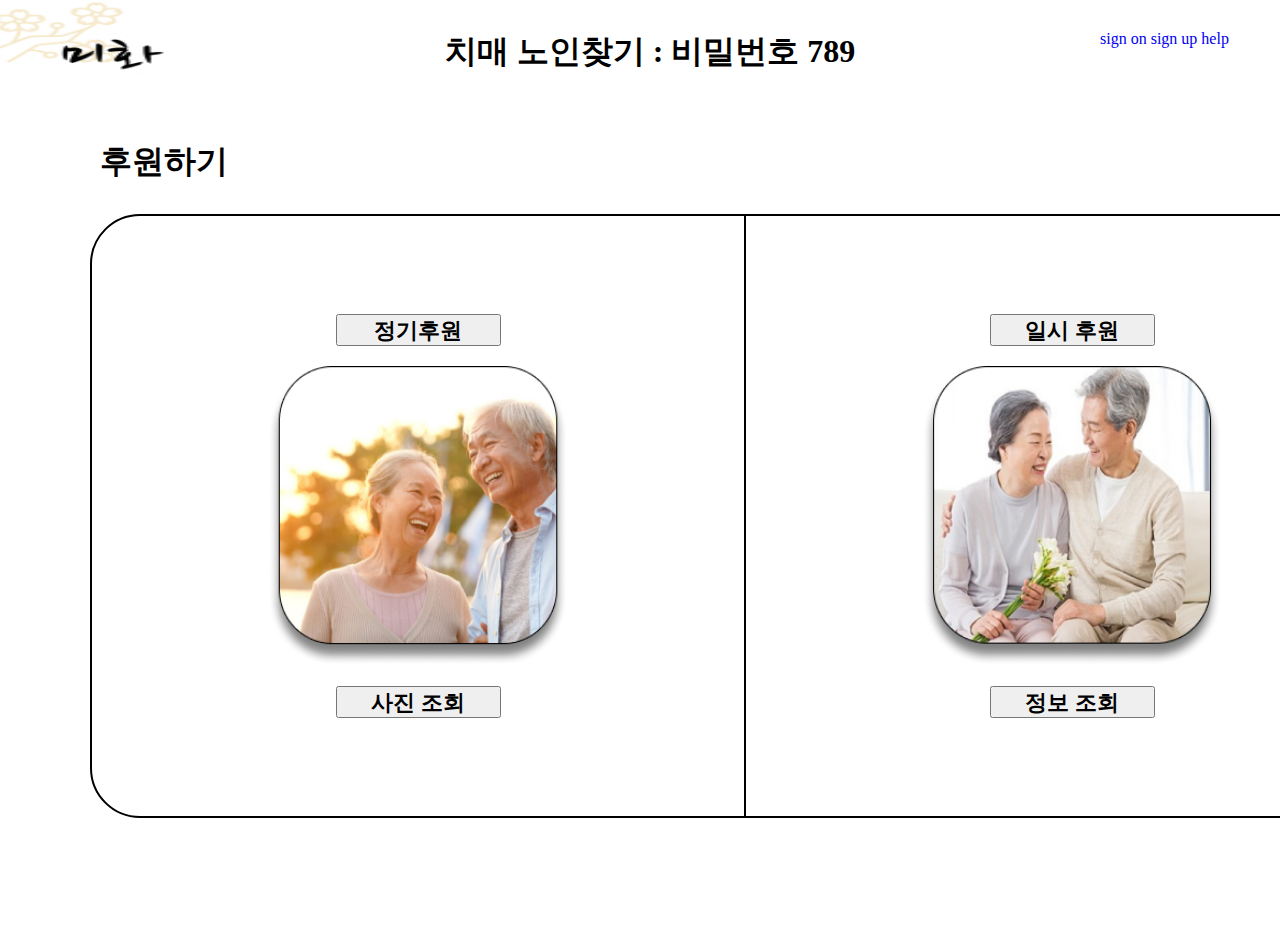
<file: donate.html>
<!DOCTYPE html>
<html lang="en">
<head>
    <meta charset="UTF-8">
    <meta name="viewport" content="width=device-width, initial-scale=1.0">
    <link rel="stylesheet" href="./css/donate/donate.css">
    <title>후원</title>
</head>
<body>
    <div id = "main">
            <div id = "header">
                <div id = "logo1">
                    <img src="./images/logo.jpg" alt ="로고">
                </div>
                <div id = "title">
                    <h1>치매 노인찾기 : 비밀번호 789</h1>
                </div>
                <div id="top">
                    <span class ="ls">
                        <a href="login.html">sign on</a>
                        <a href="signup.html">sign up</a>
                        <a href="help.html">help</a>
                    </span>
                </div>
            </div>
            <div id = "main2">
                <div id = "maintitle">
                    <h1>후원하기</h1>
                </div>
                    <div id="rectangle">
                        <div class ="johoi" id="n1">
                            <button>정기후원</button>
                            <img src="./images/donate1.png" alt="사진 조회">
                            <button>사진 조회</button>
                        </div>
                        <div class ="johoi">
                            <button>일시 후원</button>
                            <img src="./images/donate2.png" alt="정보 조회">
                            <button>정보 조회</button>
                        </div>
                    </div>
            </div>
    </div>
</body>
</html>
</file>
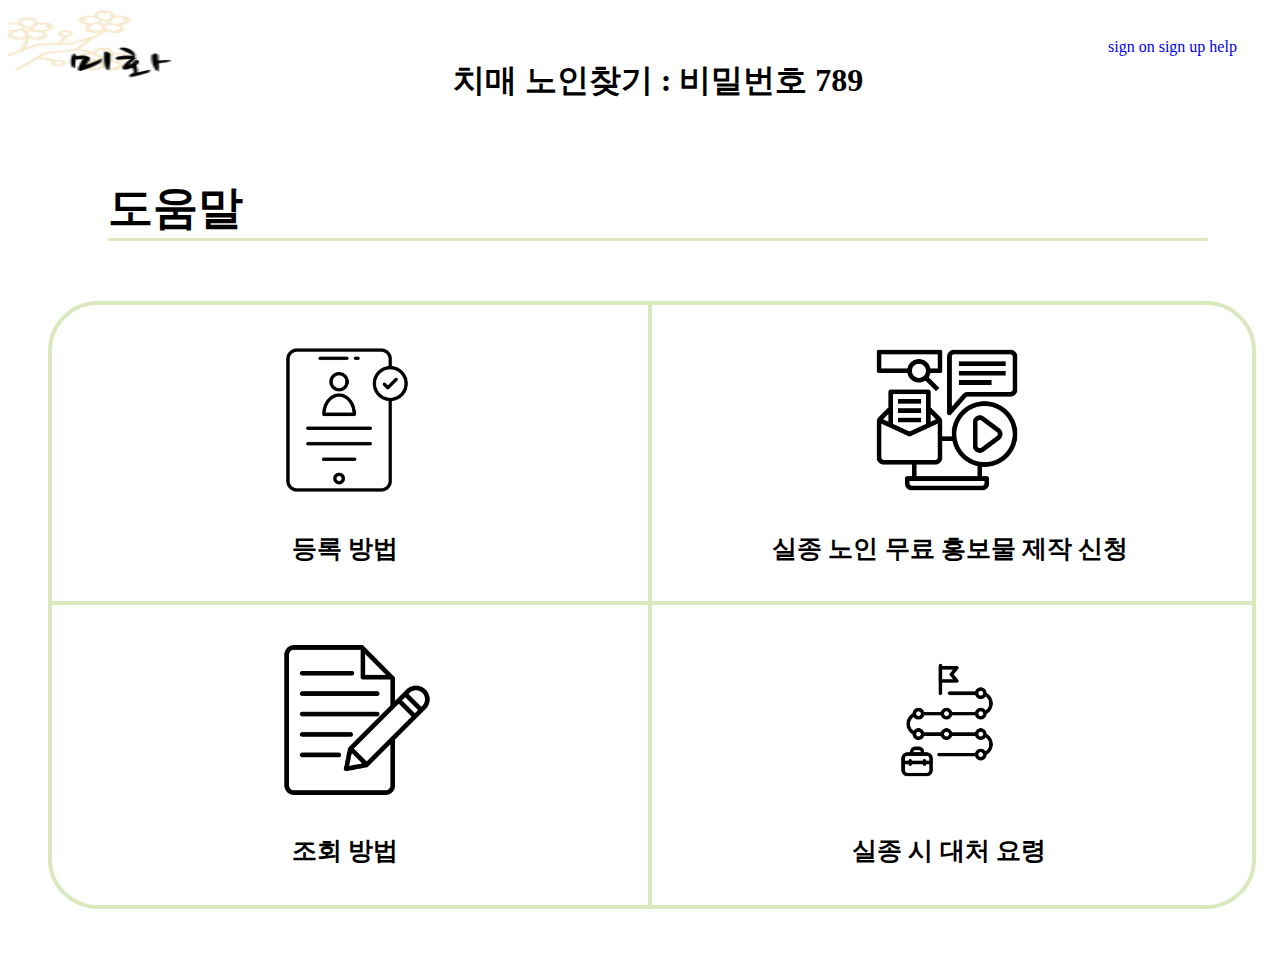
<file: help.html>
<!DOCTYPE html>
<html lang="en">
<head>
    <meta charset="UTF-8">
    <meta name="viewport" content="width=device-width, initial-scale=1.0">
    <link rel="stylesheet" href="./css/help/help.css">
    <title>도움말</title>
</head>
<body>
    <div id = "main">
            <div id = "header">
                <div id = "logo1">
                    <img src="./images/logo.jpg" alt ="로고">
                </div>
                <div id = "title">
                    <h1>치매 노인찾기 : 비밀번호 789</h1>
                </div>
                <div id="top">
                    <span class ="ls">
                        <a href="login.html">sign on</a>
                        <a href="signup.html">sign up</a>
                        <a href="help.html">help</a>
                    </span>
                </div>
            </div>
            <div id = "main2">
                <div id = "maintitle">
                    <h1>도움말</h1>
                </div>
                <div class="g_class">
                    <div class="g1 g2">
                        <img src="./images/regist.png" alt="등록">
                        <a>등록 방법</a>
                    </div>
                    <div class="g1">
                        <img src="./images/hongbo.png" alt="무료홍보">
                        <a>실종 노인 무료 홍보물 제작 신청</a>
                    </div>
                    <div class="g2">
                        <img src="./images/johoi.png" alt="조회">
                        <a>조회 방법</a>
                    </div>
                    <div class="g3">
                        <img src="./images/yoryung.png" alt="요령">
                        <a>실종 시 대처 요령</a>
                    </div>
                </div>
            </div>
            
    </div>
</body>
</html>
</file>
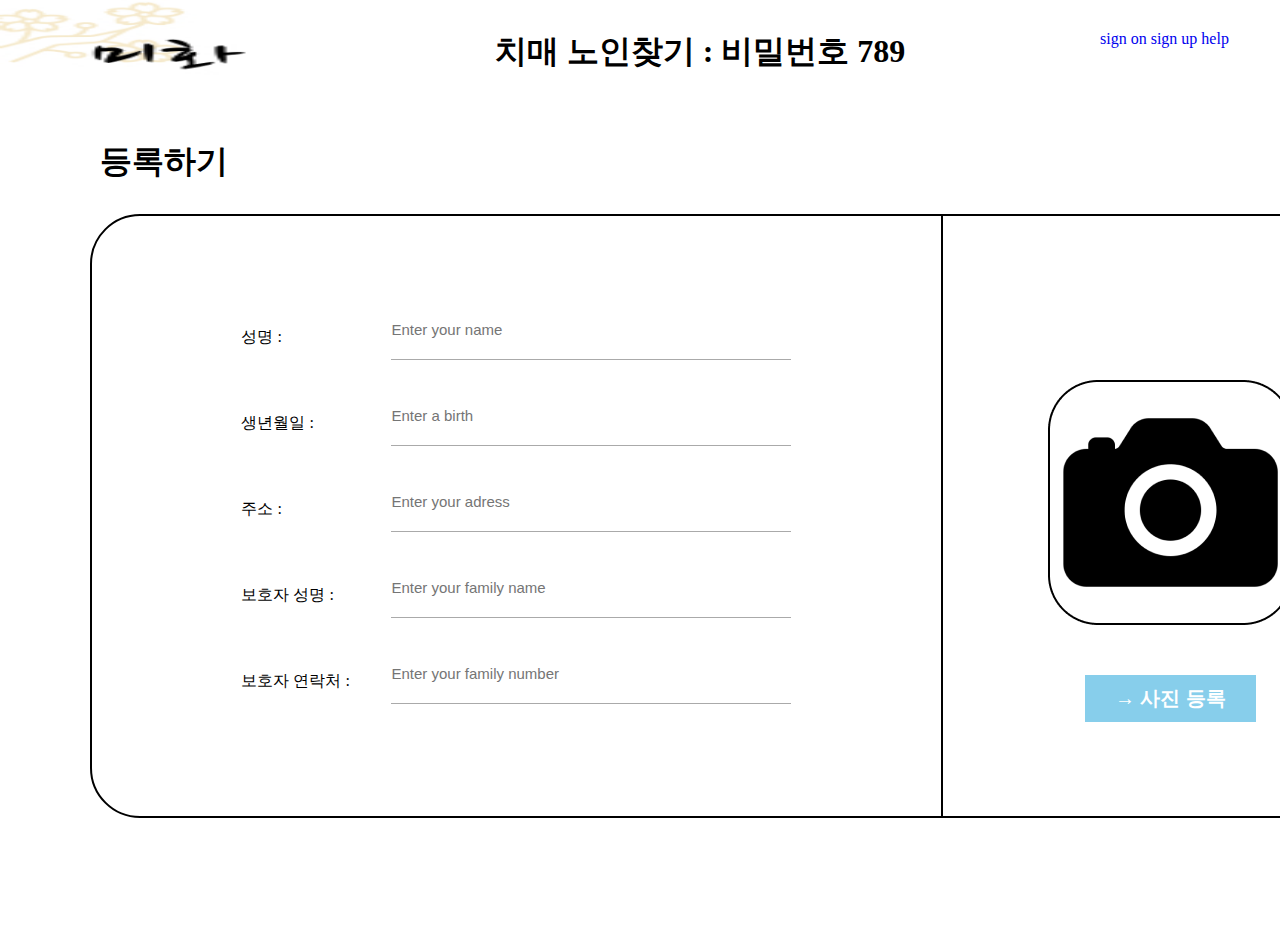
<file: insert.html>
<!DOCTYPE html>
<html lang="en">
<head>
    <meta charset="UTF-8">
    <meta name="viewport" content="width=device-width, initial-scale=1.0">
    <link rel="stylesheet" href="./css/insert/insert.css">
    <title>등록</title>
</head>
<body>
    <div id = "main">
            <div id = "header">
                <div id = "logo1">
                    <img src="./images/logo.jpg" alt ="로고">
                </div>
                <div id = "title">
                    <h1>치매 노인찾기 : 비밀번호 789</h1>
                </div>
                <div id="top">
                    <span class ="ls">
                        <a href="login.html">sign on</a>
                        <a href="signup.html">sign up</a>
                        <a href="help.html">help</a>
                    </span>
                </div>
            </div>
            <div id = "main2">
                <div id = "maintitle">
                    <h1>등록하기</h1>
                </div>
                    <div id="rectangle">
                        <div class ="johoi" id="n1">
                            <a><span>성명 : </span><input type="text" placeholder="Enter your name" /></a>
                            <a><span>생년월일 : </span><input type="number" placeholder="Enter a birth" /></a>
                            <a><span>주소 : </span><input type="text" placeholder="Enter your adress" /></a>
                            <a><span>보호자 성명 : </span><input type="text" placeholder="Enter your family name" /></a>
                            <a><span>보호자 연락처 : </span><input type="number" placeholder="Enter your family number" /></a>
                        </div>  
                        <div class ="johoi" id = "n2">
                            <img src="./images/camerajohoi.png" alt="사진 등록">
                            <button type="button" onclick="location.href='https://ansim.nid.or.kr/service/facility_list.aspx'">→ 사진 등록</button>
                        </div>

                    </div>
            </div>
    </div>
</body>
</html>
</file>
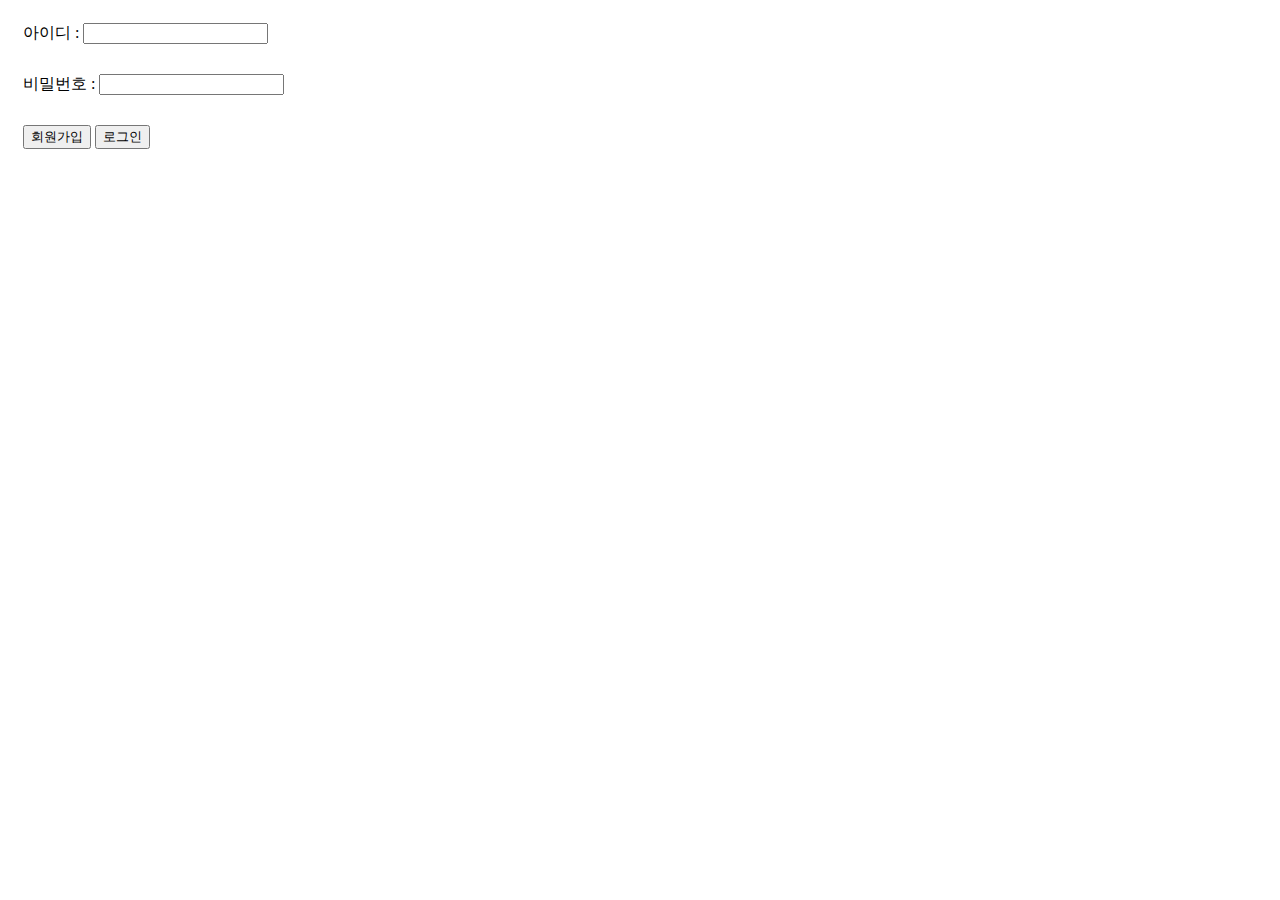
<file: login.html>
<!DOCTYPE html>
<html lang="en">

<head>
<meta charset="UTF-8">
<meta name="viewport" content="width=device-width, initial-scale=1.0">
<title>Login</title>
<script defer src="./js/login.js"></script>
    <style>div{
        padding:15px;
    }</style>
</head>

<body>
<div>
    <label> 아이디 : <input id ="id" type="text"></label>
</div>
<div>
    <label> 비밀번호 : <input id ="pw" type="text"></label>
</div>

<div>
    <a href="./login.html"><input type="button" value="회원가입"></a>
    <input type="button" value="로그인" onclick="login();">
</div>
</body>

</html>
</file>
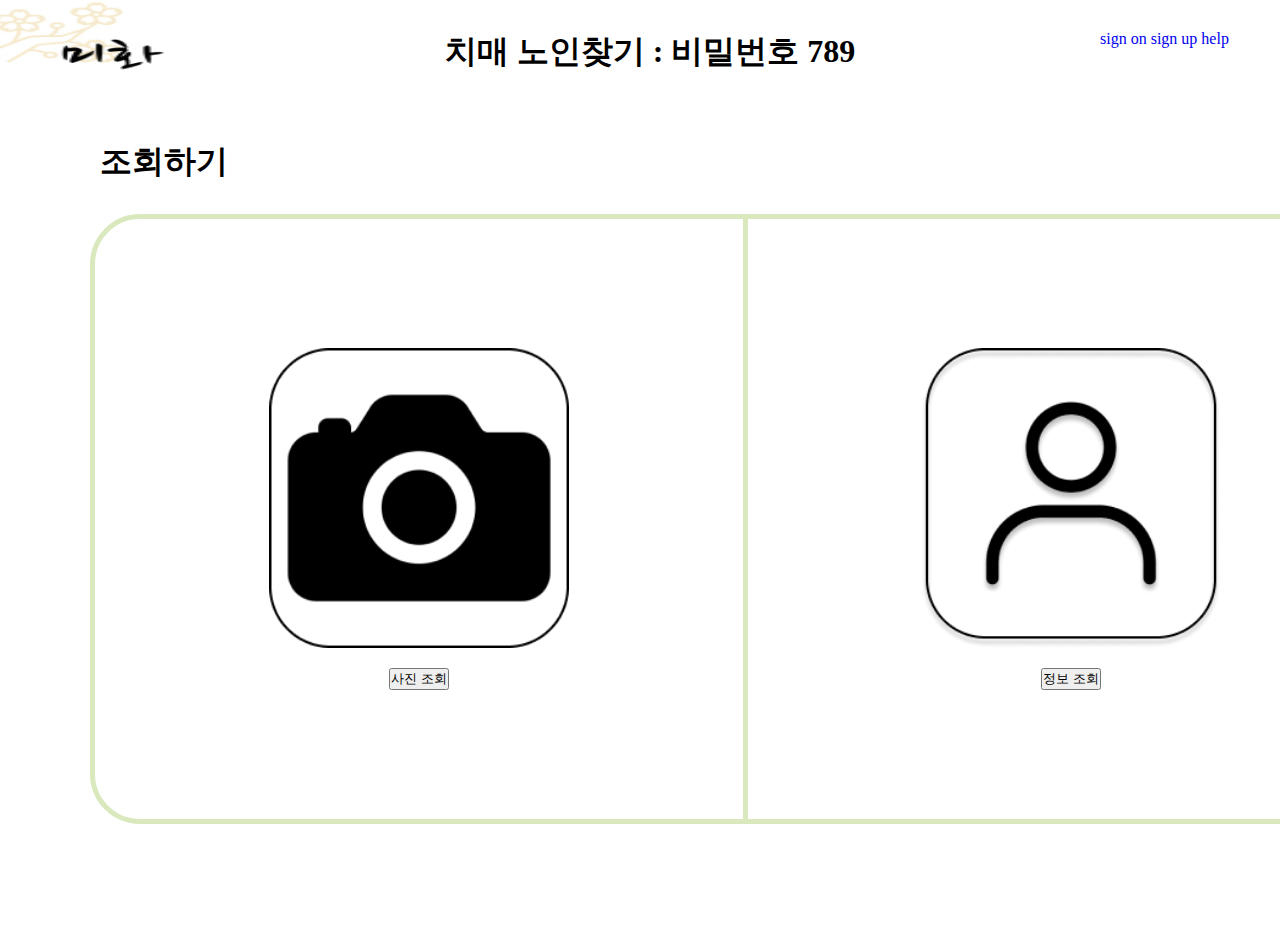
<file: select.html>
<!DOCTYPE html>
<html lang="en">
<head>
    <meta charset="UTF-8">
    <meta name="viewport" content="width=device-width, initial-scale=1.0">
    <link rel="stylesheet" href="./css/select/select.css">
    <title>조회</title>
</head>
<body>
    <div id = "main">
            <div id = "header">
                <div id = "logo1">
                    <img src="./images/logo.jpg" alt ="로고">
                </div>
                <div id = "title">
                    <h1>치매 노인찾기 : 비밀번호 789</h1>
                </div>
                <div id="top">
                    <span class ="ls">
                        <a href="login.html">sign on</a>
                        <a href="signup.html">sign up</a>
                        <a href="help.html">help</a>
                    </span>
                </div>
            </div>
            <div id = "main2">
                <div id = "maintitle">
                    <h1>조회하기</h1>
                </div>
                    <div id="rectangle">
                        <div class ="johoi" id="n1">
                            <img src="./images/camerajohoi.png" alt="사진 조회">
                            <button>사진 조회</button>
                        </div>
                        <div class ="johoi">
                            <img src="./images/peoplejohoi.png" alt="정보 조회">
                            <button>정보 조회</button>
                        </div>
                    </div>
            </div>
    </div>
</body>
</html>
</file>
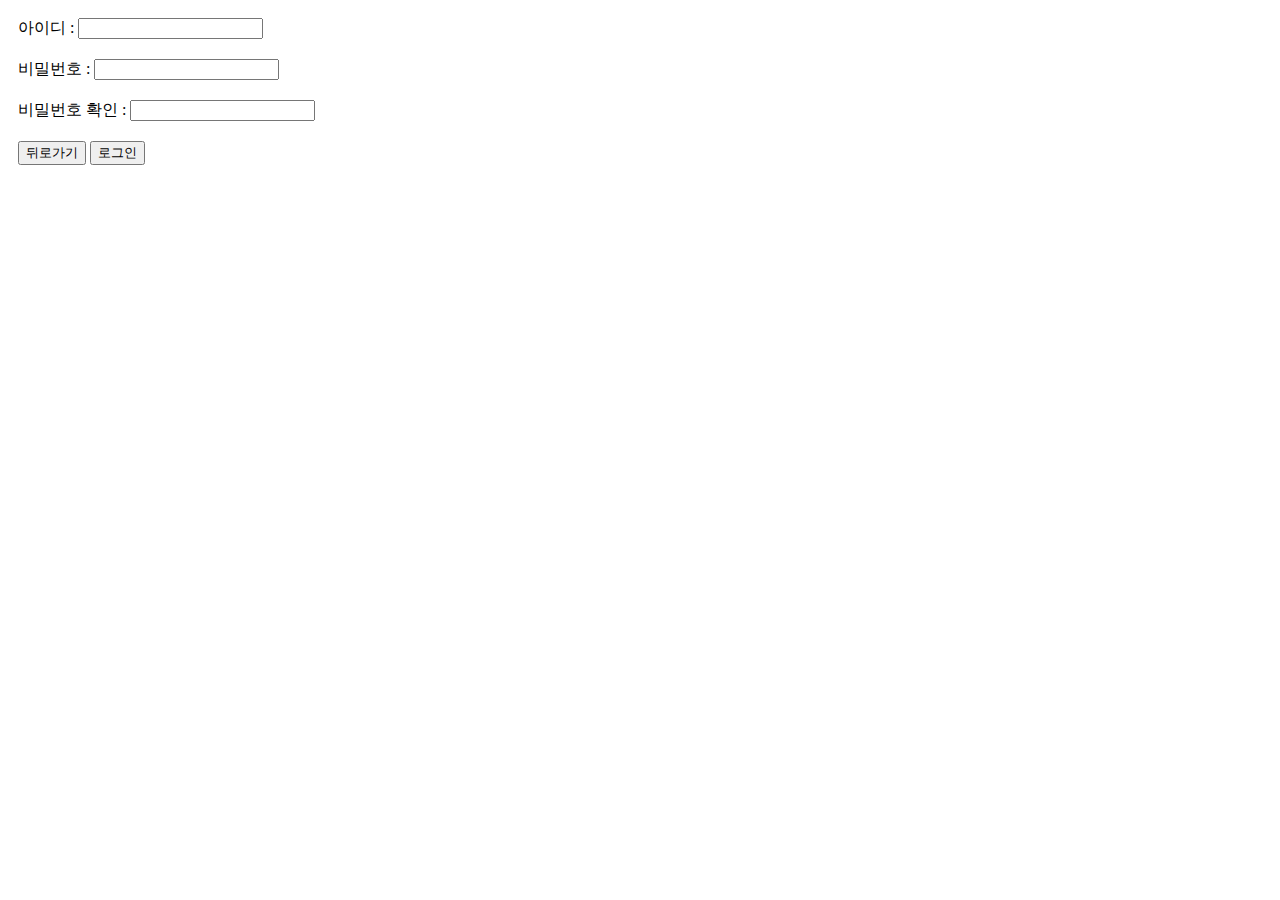
<file: signup.html>
<!DOCTYPE html>
<html lang="en">
<head>
    <meta charset="UTF-8">
    <meta name="viewport" content="width=device-width, initial-scale=1.0">
    <title>signup</title>
    <script defer src="./js/login.js"></script>
    <style>
        div{
            padding:10px;
        }
    </style>
</head>
<body>
    <div>
        <label> 아이디 : <input id ="id" type="text"></label>
    </div>
    <div>
        <label> 비밀번호 : <input id ="pw" type="text"></label>
    </div>
    <div>
        <label> 비밀번호 확인 : <input id ="r_pw" type="text"></label>
    </div>

    <div>
        <input type="button" value="뒤로가기" onclick="back();">
        <input type="button" value="로그인" onclick="create_id();">
    </div>
</body>
</html>
</file>
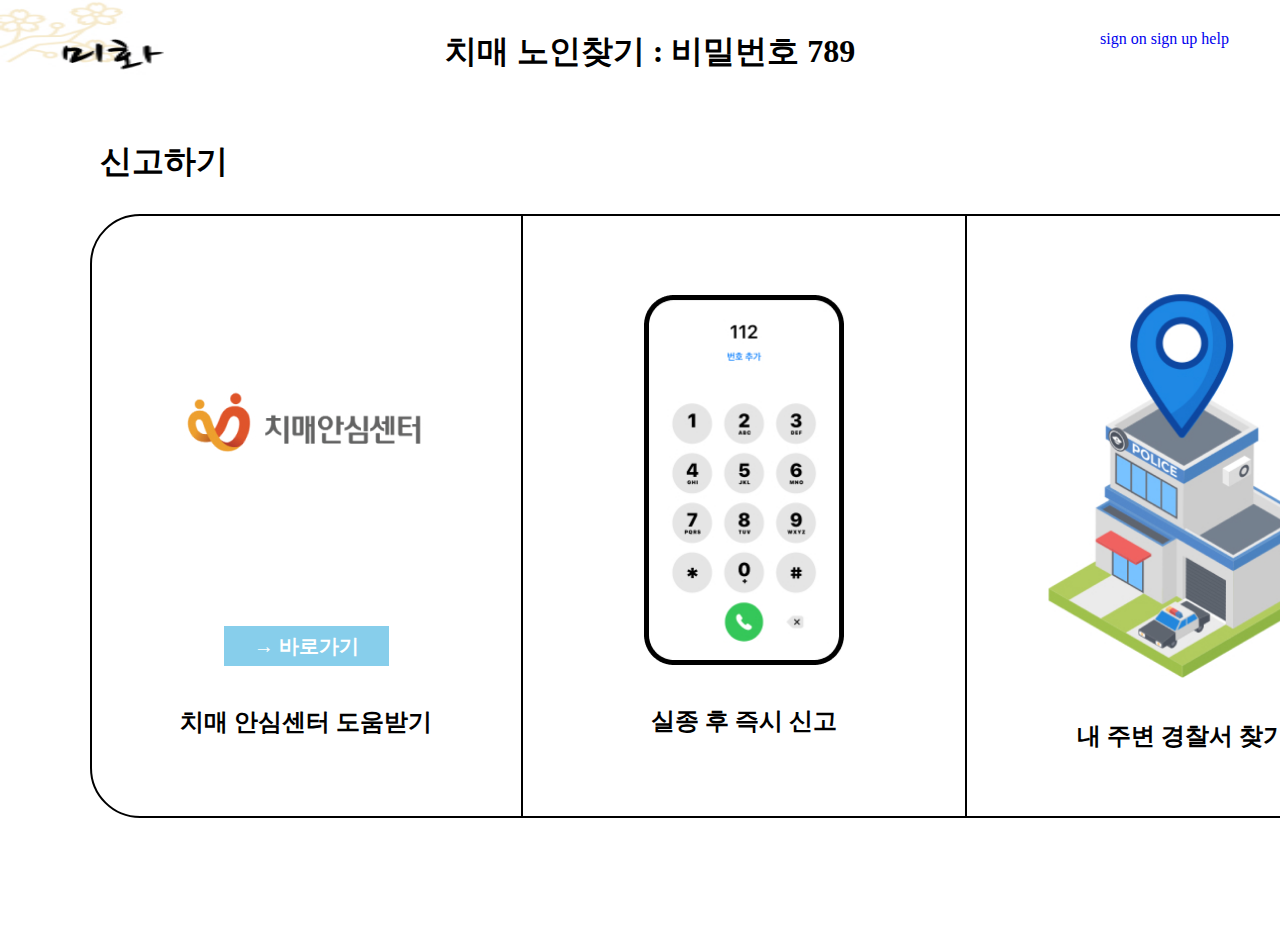
<file: singo.html>
<!DOCTYPE html>
<html lang="en">
<head>
    <meta charset="UTF-8">
    <meta name="viewport" content="width=device-width, initial-scale=1.0">
    <link rel="stylesheet" href="./css/singo/singo.css">
    <title>신고</title>
</head>
<body>
    <div id = "main">
            <div id = "header">
                <div id = "logo1">
                    <img src="./images/logo.jpg" alt ="로고">
                </div>
                <div id = "title">
                    <h1>치매 노인찾기 : 비밀번호 789</h1>
                </div>
                <div id="top">
                    <span class ="ls">
                        <a href="login.html">sign on</a>
                        <a href="signup.html">sign up</a>
                        <a href="help.html">help</a>
                    </span>
                </div>
            </div>
            <div id = "main2">
                <div id = "maintitle">
                    <h1>신고하기</h1>
                </div>
                    <div id="rectangle">
                        <div class ="johoi" id="n1">
                                <img src="./images/singo1.jpg" alt="사진 조회">
                                <button type="button" onclick="location.href='https://ansim.nid.or.kr/service/facility_list.aspx'">→ 바로가기</button>
                                <h2>치매 안심센터 도움받기</h2>
                        </div>  
                        <div class ="johoi" id = "n2">
                            <img src="./images/singo2.jpg" alt="정보 조회">
                            <h2>실종 후 즉시 신고</h2>
                        </div>
                        <div class ="johoi" id ="n3">
                            <img src="./images/singo3.jpg" alt="정보 조회">
                            <h2>내 주변 경찰서 찾기</h2>
                        </div>
                    </div>
            </div>
    </div>
</body>
</html>
</file>
<file: css/donate/donate.css>
*{
    margin:0;
    padding:0;
}
ul{
    list-style-type:none;
}
a{
    text-decoration: none;
}
#main {
    width:1400px;
    height:950px;
    margin: 0 auto;
}

#header{
    width:1400px;
    height:100px;
    padding-bottom: 40px;
}
#header>#logo1{
    float:left;
    width:200px;
    height:100px;
    background-color: bisque;
}
#logo1>img{
    float:left;
    width:200px;
    height:100px;
}
#header>#title{
    float:left;
    width:900px;
    height:100px;
    text-align: center;
}
#header>#title>h1{
    padding-top:30px;
    box-sizing: border-box;
}
#header>#top{
    float:left;
    width:300px;
    height:100px;
    padding-top:30px;
    box-sizing: border-box;
}
#main2{
    display:block;
    width: 1400px;
}
#main2>#maintitle{
    padding: 0 0 30px 100px;
}
#main2>#rectangle{
    margin-left: 90px;
    display: flex;
    flex-direction: row;
    height: 600px;
    border: 2px solid black;
    border-radius: 50px;
}
#main2>#rectangle>.johoi{
    display: flex;
    align-items: center;
    justify-content: center;
    flex-direction: column;
    width: 50%;
    height: 600px;
    padding-right: 0px;
}
#main2>#rectangle>.johoi#n1{
    border-right: 2px solid black;
}
.johoi>button{
    width: 165px;
    height:32px;
    font-weight: bold;
    font-size:22px;
}
.johoi>img{
    padding-top:20px;
    padding-bottom: 20px;
    width:300px;
    height:300px;
}

/* #main2>#rectangle>.johoi{
    border: 2px solid #000000;
    border-radius: 10%;
}
#main2>#rectangle>.johoi#n2{
    border: 2px solid #000000;
}    */
</file>
<file: css/help/help.css>
ul{
    list-style-type:none;
}
a{
    text-decoration: none;
}
#main {
    width:1400px;
    height:950px;
    margin: 0 auto;
}
#header{
    width:1400px;
    height:100px;
    padding-bottom: 40px;
}
#header>#logo1{
    float:left;
    width:200px;
    height:100px;
    background-color: bisque;
}
#logo1>img{
    float:left;
    width:200px;
    height:100px;
}
#header>#title{
    float:left;
    width:900px;
    height:100px;
    text-align: center;
}
#header>#title>h1{
    padding-top:30px;
    box-sizing: border-box;
}
#header>#top{
    float:left;
    width:300px;
    height:100px;
    padding-top:30px;
    box-sizing: border-box;
}
#main2{
    display:block;
    width: 1200px;
}
#main2>#maintitle{
    padding: 0 0 30px 100px;
}
#maintitle>h1{
    font-size:45px;
    border-bottom: 3px solid #DAE8BE;
}
.g_class{
    display: grid;
    width: 1200px;
    grid-template-columns: 600px 600px;
    grid-template-rows: 300px 300px;
    border: 4px solid #DAE8BE;
    border-radius: 50px;
    margin-left:40px;
}
.g_class>.g1.g2{
    display:grid;
}
.g_class>.g1{
    display:grid;
}
.g_class>.g2{
    display: grid;
}
.g_class>.g3{
    display:grid;
}
.g_class>.g1{
    border-bottom: 4px solid #DAE8BE;
}

.g_class>.g2{
    border-right: 4px solid #DAE8BE;
}
.g_class>.g1.g2>img{
    margin: 40px 0px 0px 220px;
    width:150px;
    height:150px;
}
.g_class>.g1.g2>a{
    font-size: 25px;
    font-weight:bold;
    margin-left:240px;
}
.g_class>.g1>img{
    margin: 40px 0px 0px 220px;
    width:150px;
    height:150px;
}
.g_class>.g1>a{
    font-size: 25px;
    font-weight:bold;
    margin-left:120px;
}
.g_class>.g2>img{
    margin: 40px 0px 0px 230px;
    width:150px;
    height:150px;
}
.g_class>.g2>a{
    font-size: 25px;
    font-weight:bold;
    margin-left:240px;
}
.g_class>.g3>img{
    margin: 40px 0px 0px 220px;
    width:150px;
    height:150px;
}
.g_class>.g3>a{
    font-size: 25px;
    font-weight:bold;
    margin-left:200px;
}
</file>
<file: css/insert/insert.css>
*{
    margin:0;
    padding:0;
}
ul{
    list-style-type:none;
}
a{
    text-decoration: none;
}
#main {
    width:1400px;
    height:950px;
    margin: 0 auto;
}
#header{
    width:1400px;
    height:100px;
    padding-bottom: 40px;
}
#header>#logo1{
    float:left;
    width:300px;
    height:100px;
    background-color: bisque;
}
#logo1>img{
    float:left;
    width:300px;
    height:100px;
}
#header>#title{
    float:left;
    width:800px;
    height:100px;
    text-align: center;
}
#header>#title>h1{
    padding-top:30px;
    box-sizing: border-box;
}
#header>#top{
    float:left;
    width:300px;
    height:100px;
    padding-top:30px;
    box-sizing: border-box;
}
#main2{
    display:block;
    width: 1400px;
}
#main2>#maintitle{
    padding: 0 0 30px 100px;
}
#main2>#rectangle{
    margin-left: 90px;
    display: flex;
    flex-direction: row;
    height: 600px;
    border: 2px solid black;
    border-radius: 50px;
}
#main2>#rectangle>.johoi{
    box-sizing: border-box;
    display: flex;
    align-items: center;
    justify-content: center;
    flex-direction: column;
    height: 600px;
    padding: 70px 0px 0px 0px;
}
#main2>#rectangle>.johoi#n1{
    display:grid;
    width:65%;
    height:500px;
}
#main2>#rectangle>.johoi#n2{
    border-left: 2px solid black;
    width:35%;
}
#n1>a>input{
    font-size: 15px;
    color: #222222;
    border: none;
    border-bottom: solid #aaaaaa 1px;
    padding-bottom: 10px;
    background: none;
    width:400px;
    height:40px;    
}

#n1>a{
    display: flex;
    justify-content: space-between;
    width:550px;
    height:40px;
}
#n1>a>span{
    margin-top:18px;
    width:120px;
    height: 40px;
}
#n2>button{
    background-color: skyblue;
    font-weight: bold;
    font-size: 20px;
    color: white;
    border: none;
    padding: 10px 30px;
}
#n2>img{
    width:245px;
    height:245px;
    margin-bottom: 50px;
}
</file>
<file: css/select/select.css>
*{
    margin:0;
    padding:0;
}
ul{
    list-style-type:none;
}
a{
    text-decoration: none;
}
#main {
    width:1400px;
    height:950px;
    margin: 0 auto;
}

#header{
    width:1400px;
    height:100px;
    padding-bottom: 40px;
}
#header>#logo1{
    float:left;
    width:200px;
    height:100px;
    background-color: bisque;
}
#logo1>img{
    float:left;
    width:200px;
    height:100px;
}
#header>#title{
    float:left;
    width:900px;
    height:100px;
    text-align: center;
}
#header>#title>h1{
    padding-top:30px;
    box-sizing: border-box;
}
#header>#top{
    float:left;
    width:300px;
    height:100px;
    padding-top:30px;
    box-sizing: border-box;
}
#main2{
    display:block;
    width: 1400px;
}
#main2>#maintitle{
    padding: 0 0 30px 100px;
}
#main2>#rectangle{
    margin-left: 90px;
    display: flex;
    flex-direction: row;
    height: 600px;
    border: 5px solid #DAE8BE;
    border-radius: 50px;
}
#main2>#rectangle>.johoi{
    display: flex;
    align-items: center;
    justify-content: center;
    flex-direction: column;
    width: 50%;
    height: 600px;
    padding-right: 0px;

}
#main2>#rectangle>.johoi#n1{
    border-right: 5px solid #DAE8BE;
}
.johoi>img{
    padding-bottom:20px;
    width:300px;
    height:300px;
}
/* #main2>#rectangle>.johoi{
    border: 2px solid #000000;
    border-radius: 10%;
}
#main2>#rectangle>.johoi#n2{
    border: 2px solid #000000;
}    */
</file>
<file: css/singo/singo.css>
*{
    margin:0;
    padding:0;
}
ul{
    list-style-type:none;
}
a{
    text-decoration: none;
}
#main {
    width:1400px;
    height:950px;
    margin: 0 auto;
}
#header{
    width:1400px;
    height:100px;
    padding-bottom: 40px;
}
#header>#logo1{
    float:left;
    width:200px;
    height:100px;
    background-color: bisque;
}
#logo1>img{
    float:left;
    width:200px;
    height:100px;
}
#header>#title{
    float:left;
    width:900px;
    height:100px;
    text-align: center;
}
#header>#title>h1{
    padding-top:30px;
    box-sizing: border-box;
}
#header>#top{
    float:left;
    width:300px;
    height:100px;
    padding-top:30px;
    box-sizing: border-box;
}
#main2{
    display:block;
    width: 1400px;
}
#main2>#maintitle{
    padding: 0 0 30px 100px;
}
#main2>#rectangle{
    margin-left: 90px;
    display: flex;
    flex-direction: row;
    height: 600px;
    border: 2px solid black;
    border-radius: 50px;
}
#main2>#rectangle>.johoi{
    box-sizing: border-box;
    display: flex;
    align-items: center;
    justify-content: center;
    flex-direction: column;
    height: 600px;
    padding-right: 0px;
}
#main2>#rectangle>.johoi#n1{
    border-right: 2px solid black;
    width:33%;
}
#main2>#rectangle>.johoi#n2{
    border-right: 2px solid black;
    width:34%;
}
#main2>#rectangle>.johoi#n3{
    width:33%;
}
#n1>img{
    margin-bottom: 50px;
}
#n1>button{
    background-color: skyblue;
    font-weight: bold;
    height:40px;
    font-size: 20px;
    color: white;
    border: none;
    padding: 0px 30px;
}
#n2>img{
    width:200px;
    height:370px;
}
#n3>img{
    width:300px;
    height:400px;
}
#n1>h2{
    padding:40px 0px 20px 0px;
}
.johoi>h2{
    padding-top:40px;
}
</file>
